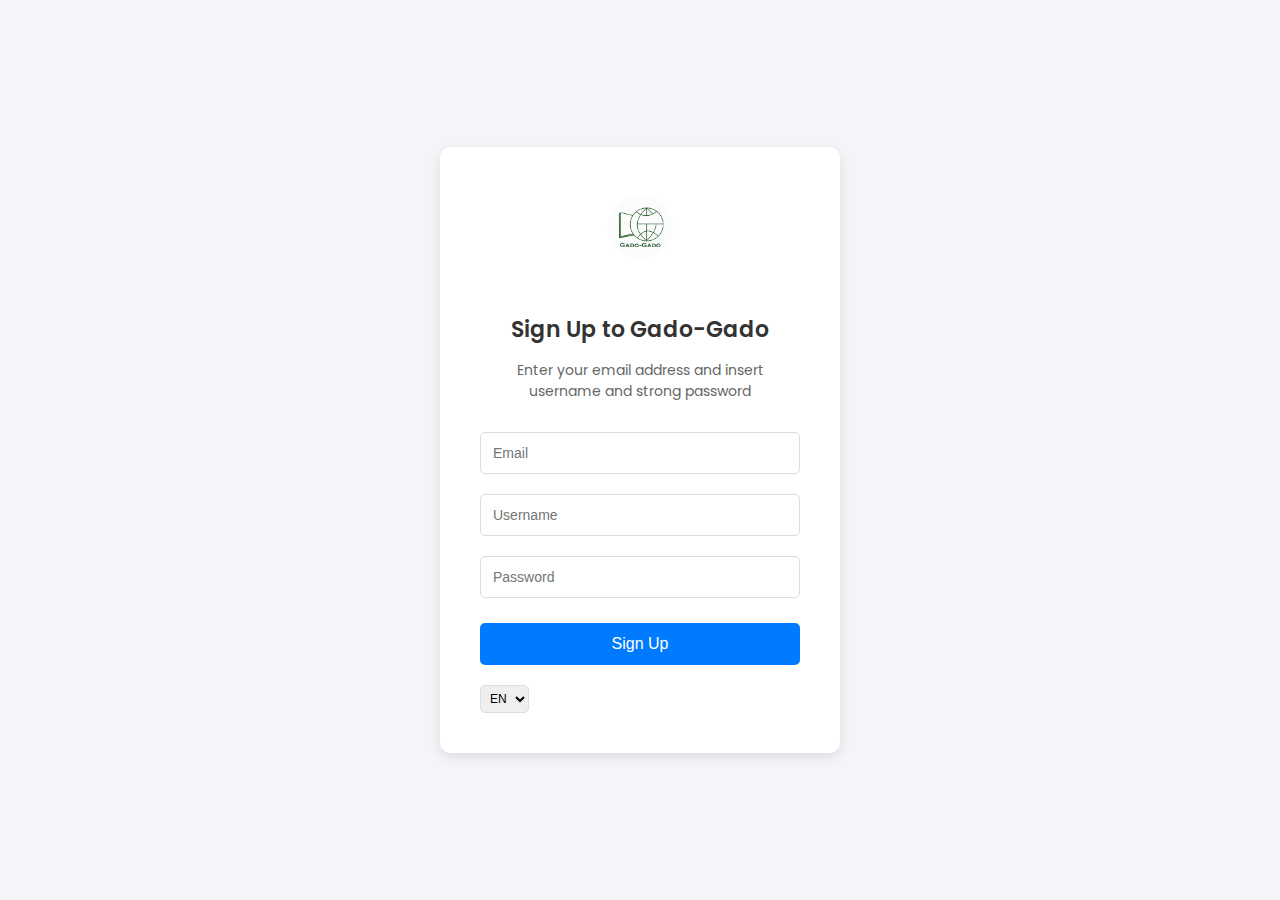
<file: index.html>
<!DOCTYPE html>
<html lang="en">
<head>
    <meta charset="UTF-8">
    <meta name="viewport" content="width=device-width, initial-scale=1.0">
    <title>Sign Up to Gado-Gado</title>
    
    <!-- Linking Google Fonts -->
    <link href="https://fonts.googleapis.com/css2?family=Poppins:wght@400;600&display=swap" rel="stylesheet">
    
    <!-- Link to the CSS file -->
    <link rel="stylesheet" href="styles.css">
</head>
<body>

    <div class="signup-container">
        <img src="logo.png" alt="Gado-Gado Logo" class="logo">
        <h2>Sign Up to Gado-Gado</h2>
        <p>Enter your email address and insert username and strong password</p>
        <form id="signupForm">
            <input type="email" name="email" placeholder="Email" required>
            <input type="text" name="username" placeholder="Username" required>
            <input type="password" name="password" placeholder="Password" required>
            <button type="submit">Sign Up</button>
        </form>
        <div class="language-select">
            <select>
                <option value="en">EN</option>
                <option value="id">ID</option>
            </select>
        </div>
    </div>

    <!-- Link to the external JavaScript file -->
    <script src="scripts.js"></script>

</body>
</html>
</file>
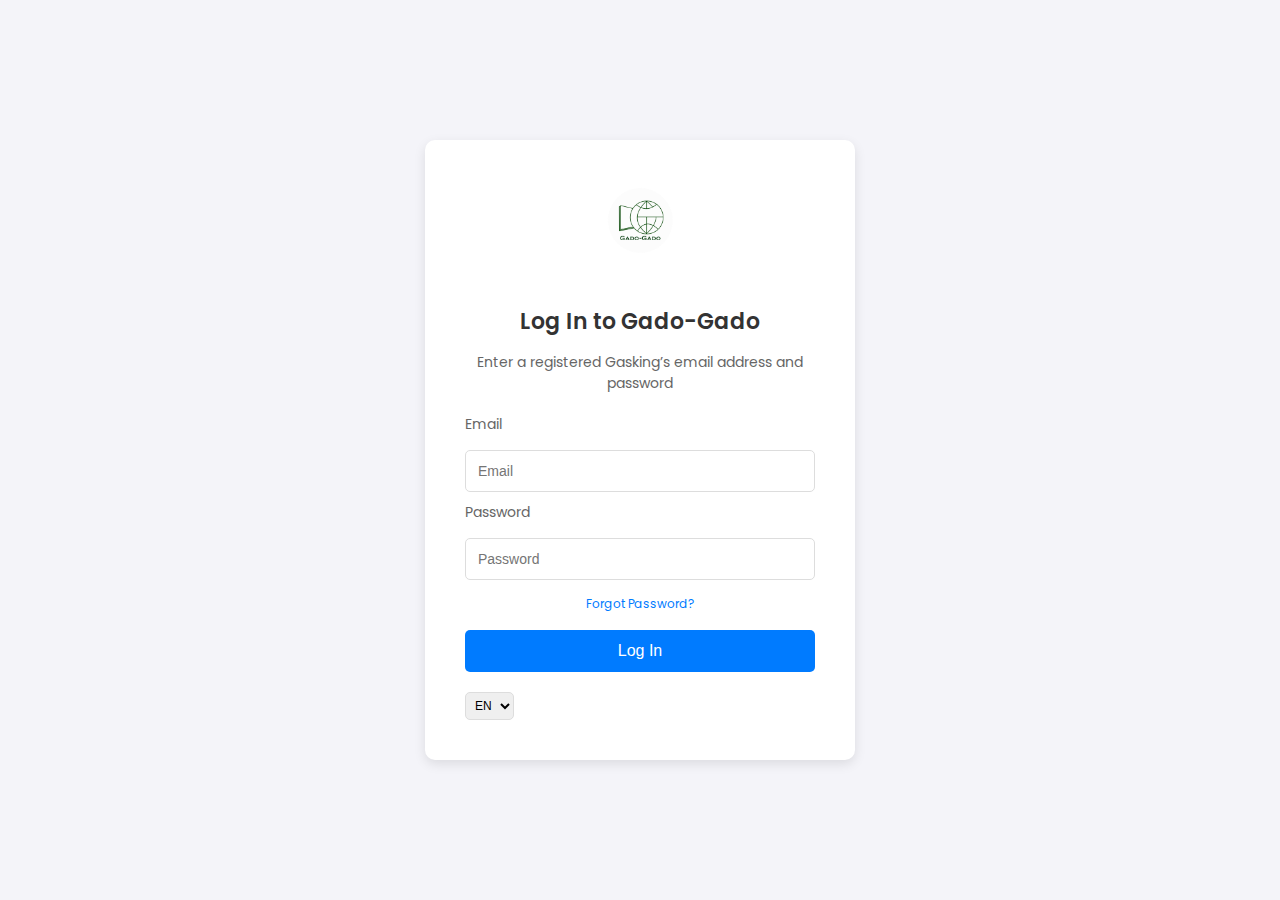
<file: login.html>
<!DOCTYPE html>
<html lang="en">
<head>
    <meta charset="UTF-8">
    <meta name="viewport" content="width=device-width, initial-scale=1.0">
    <title>Log In to Gado-Gado</title>
    
    <!-- Linking Google Fonts -->
    <link href="https://fonts.googleapis.com/css2?family=Poppins:wght@400;600&display=swap" rel="stylesheet">
    
    <!-- Link to the CSS file -->
    <link rel="stylesheet" href="login.css">
</head>
<body>

    <div class="login-container">
        <img src="logo.png" alt="Gado-Gado Logo" class="logo">
        <h2>Log In to Gado-Gado</h2>
        <p>Enter a registered Gasking’s email address and password</p>
        <form id="loginForm">
            <label for="email">Email</label>
            <input type="email" id="email" name="email" placeholder="Email" required>
            
            <label for="password">Password</label>
            <div class="password-container">
                <input type="password" id="password" name="password" placeholder="Password" required>
                <a href="#" class="forgot-password">Forgot Password?</a>
            </div>

            <button type="submit">Log In</button>
        </form>
        <div class="language-select">
            <select>
                <option value="en">EN</option>
                <option value="id">ID</option>
            </select>
        </div>
    </div>

    <!-- Link to external JavaScript file -->
    <script src="logintorole.js"></script>

</body>
</html>
</file>
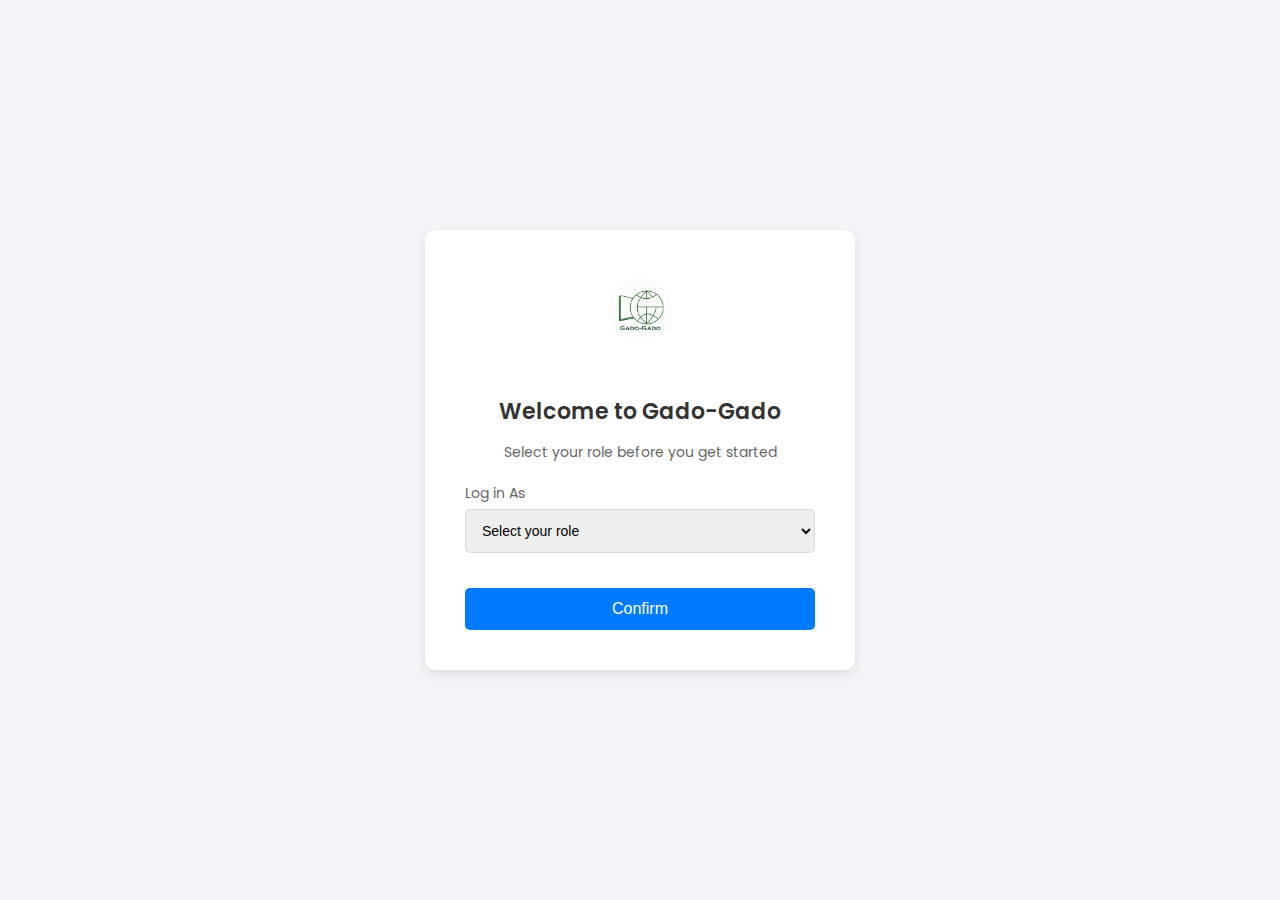
<file: role-selection.html>
<!DOCTYPE html>
<html lang="en">
<head>
    <meta charset="UTF-8">
    <meta name="viewport" content="width=device-width, initial-scale=1.0">
    <title>Welcome to Gado-Gado</title>
    
    <!-- Linking Google Fonts -->
    <link href="https://fonts.googleapis.com/css2?family=Poppins:wght@400;600&display=swap" rel="stylesheet">
    
    <!-- Link to the CSS file -->
    <link rel="stylesheet" href="role-selection.css">
</head>
<body>

    <div class="role-container">
        <img src="logo.png" alt="Gado-Gado Logo" class="logo">
        <h2>Welcome to Gado-Gado</h2>
        <p>Select your role before you get started</p>
        <form id="roleForm">
            <label for="role">Log in As</label>
            <select id="role" name="role" required>
                <option value="" disabled selected>Select your role</option>
                <option value="Student">Student</option>
                <option value="Teacher">Teacher</option>
            </select>

            <button type="submit">Confirm</button>
        </form>
    </div>

    <!-- Link to the external JavaScript file -->
    <script src="roletodashboard.js"></script>

</body>
</html>
</file>
<file: styles.css>
/* Importing Google Fonts (Poppins for the text) */
@import url('https://fonts.googleapis.com/css2?family=Poppins:wght@400;600&display=swap');

body {
    font-family: 'Poppins', sans-serif;
    background-color: #f4f4f9;
    display: flex;
    justify-content: center;
    align-items: center;
    height: 100vh;
    margin: 0;
}

.signup-container {
    background-color: #fff;
    padding: 40px;
    border-radius: 10px;
    box-shadow: 0 4px 12px rgba(0, 0, 0, 0.1);
    text-align: center;
    width: 320px;
}

.logo {
    width: 80px;
    margin-bottom: 20px;
}

h2 {
    font-size: 22px;
    margin-bottom: 12px;
    font-weight: 600;
    color: #333;
}

p {
    font-size: 14px;
    color: #666;
    margin-bottom: 20px;
}

input[type="email"],
input[type="text"],
input[type="password"] {
    width: 100%;
    padding: 12px;
    margin: 10px 0;
    border: 1px solid #ddd;
    border-radius: 5px;
    font-size: 14px;
    box-sizing: border-box; /* Ensures input width includes padding and border */
}

input[type="email"]:focus,
input[type="text"]:focus,
input[type="password"]:focus {
    border-color: #007bff;
    outline: none;
}

button {
    width: 100%;
    padding: 12px;
    background-color: #007bff;
    color: white;
    border: none;
    border-radius: 5px;
    cursor: pointer;
    font-size: 16px;
    margin-top: 15px;
    box-sizing: border-box; /* Ensures button width includes padding and border */
}

button:hover {
    background-color: #0056b3;
}

.language-select {
    margin-top: 20px;
    text-align: left;
    font-size: 12px;
    color: #666;
}

select {
    padding: 5px;
    border: 1px solid #ddd;
    border-radius: 5px;
    font-size: 12px;
    box-sizing: border-box; /* Ensures select width includes padding and border */
}
</file>
<file: login.css>
/* Importing Google Fonts (Poppins for the text) */
@import url('https://fonts.googleapis.com/css2?family=Poppins:wght@400;600&display=swap');

body {
    font-family: 'Poppins', sans-serif;
    background-color: #f4f4f9;
    display: flex;
    justify-content: center;
    align-items: center;
    height: 100vh;
    margin: 0;
}

.login-container {
    background-color: #fff;
    padding: 40px;
    border-radius: 10px;
    box-shadow: 0 4px 12px rgba(0, 0, 0, 0.1);
    text-align: center;
    width: 350px;
}

.logo {
    width: 80px;
    margin-bottom: 20px;
}

h2 {
    font-size: 22px;
    margin-bottom: 12px;
    font-weight: 600;
    color: #333;
}

p {
    font-size: 14px;
    color: #666;
    margin-bottom: 20px;
}

label {
    font-size: 14px;
    color: #666;
    display: block;
    margin-bottom: 5px;
    text-align: left;
}

input[type="email"],
input[type="password"] {
    width: 100%;
    padding: 12px;
    margin: 10px 0;
    border: 1px solid #ddd;
    border-radius: 5px;
    font-size: 14px;
    box-sizing: border-box;
}

input[type="email"]:focus,
input[type="password"]:focus {
    border-color: #007bff;
    outline: none;
}

/* Flexbox to make password label and forgot password link align on one line */
.password-row {
    display: flex;
    justify-content: space-between;
    align-items: center;
    margin-bottom: 10px;
}

.forgot-password {
    font-size: 12px;
    color: #007bff;
    text-decoration: none;
}

.forgot-password:hover {
    text-decoration: underline;
}

button {
    width: 100%;
    padding: 12px;
    background-color: #007bff;
    color: white;
    border: none;
    border-radius: 5px;
    cursor: pointer;
    font-size: 16px;
    margin-top: 15px;
    box-sizing: border-box;
}

button:hover {
    background-color: #0056b3;
}

.language-select {
    margin-top: 20px;
    text-align: left;
    font-size: 12px;
    color: #666;
}

select {
    padding: 5px;
    border: 1px solid #ddd;
    border-radius: 5px;
    font-size: 12px;
}
</file>
<file: role-selection.css>
/* Importing Google Fonts (Poppins for the text) */
@import url('https://fonts.googleapis.com/css2?family=Poppins:wght@400;600&display=swap');

body {
    font-family: 'Poppins', sans-serif;
    background-color: #f4f4f9;
    display: flex;
    justify-content: center;
    align-items: center;
    height: 100vh;
    margin: 0;
}

.role-container {
    background-color: #fff;
    padding: 40px;
    border-radius: 10px;
    box-shadow: 0 4px 12px rgba(0, 0, 0, 0.1);
    text-align: center;
    width: 350px;
}

.logo {
    width: 80px;
    margin-bottom: 20px;
}

h2 {
    font-size: 22px;
    margin-bottom: 12px;
    font-weight: 600;
    color: #333;
}

p {
    font-size: 14px;
    color: #666;
    margin-bottom: 20px;
}

label {
    font-size: 14px;
    color: #666;
    display: block;
    margin-bottom: 5px;
    text-align: left;
}

select {
    width: 100%;
    padding: 12px;
    margin-bottom: 20px;
    border: 1px solid #ddd;
    border-radius: 5px;
    font-size: 14px;
    box-sizing: border-box;
}

button {
    width: 100%;
    padding: 12px;
    background-color: #007bff;
    color: white;
    border: none;
    border-radius: 5px;
    cursor: pointer;
    font-size: 16px;
    margin-top: 15px;
    box-sizing: border-box;
}

button:hover {
    background-color: #0056b3;
}
</file>
